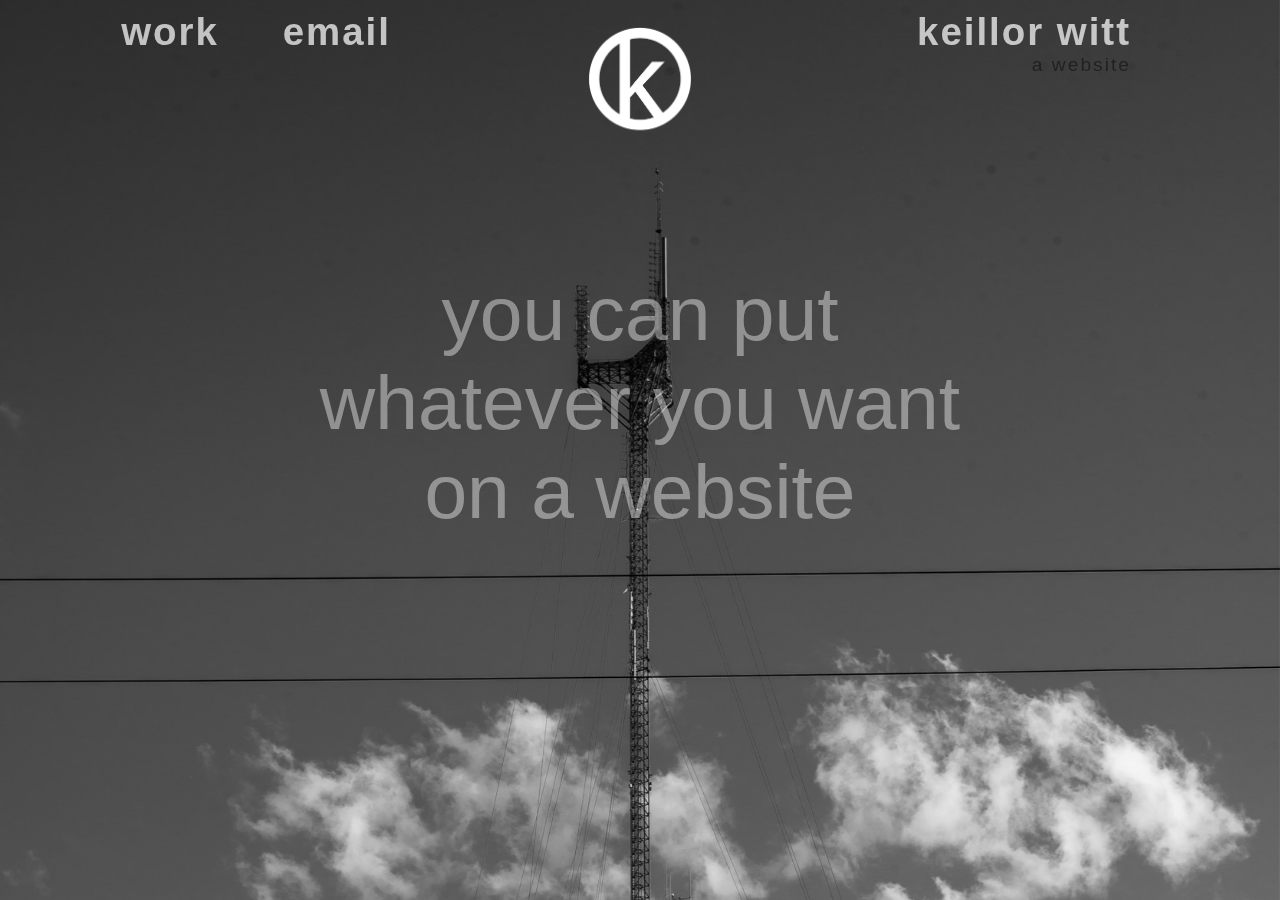
<file: index.html>
<!doctype html>
<html lang="en-US">
<head>
	<meta charset="UTF-8">
	<meta http-equiv="X-UA-Compatible" content="IE=edge">
	<meta name="viewport" content="width=device-width, initial-scale=1">
	<title>keillorwitt</title>
	<link href="style.css" rel="stylesheet" type="text/css">
	<script>var __adobewebfontsappname__="dreamweaver"</script>
	<script src="http://use.edgefonts.net/source-sans-pro:n2:default.js" type="text/javascript"></script>
  <link rel="icon" href="favicon.png">

  </head>

<body>
	<img src="tower_2-2.jpg" id="bkg">

	<div id="top">
		<div class="nav" >
			<div class="work"><a href="work.html" class="darkBkg">work   </a><a href="mailto:keillorwitt@keillorwitt.com" class="darkBkg">email</a></div>
			<div class="whiteIcon"><img src="k_favicon.png" ></div>
			<div class="header"> 
				<div class="title"><a href="index.html" class="darkBkg">keillor witt</a> </div>
				<div class="tagline">a website</div>
			</div>	
		</div>
 	</div>

	<div id="banner">
		<p>you can put <br> whatever you want <br> on  a website</p>
	</div>

</body>	
</html>
</file>
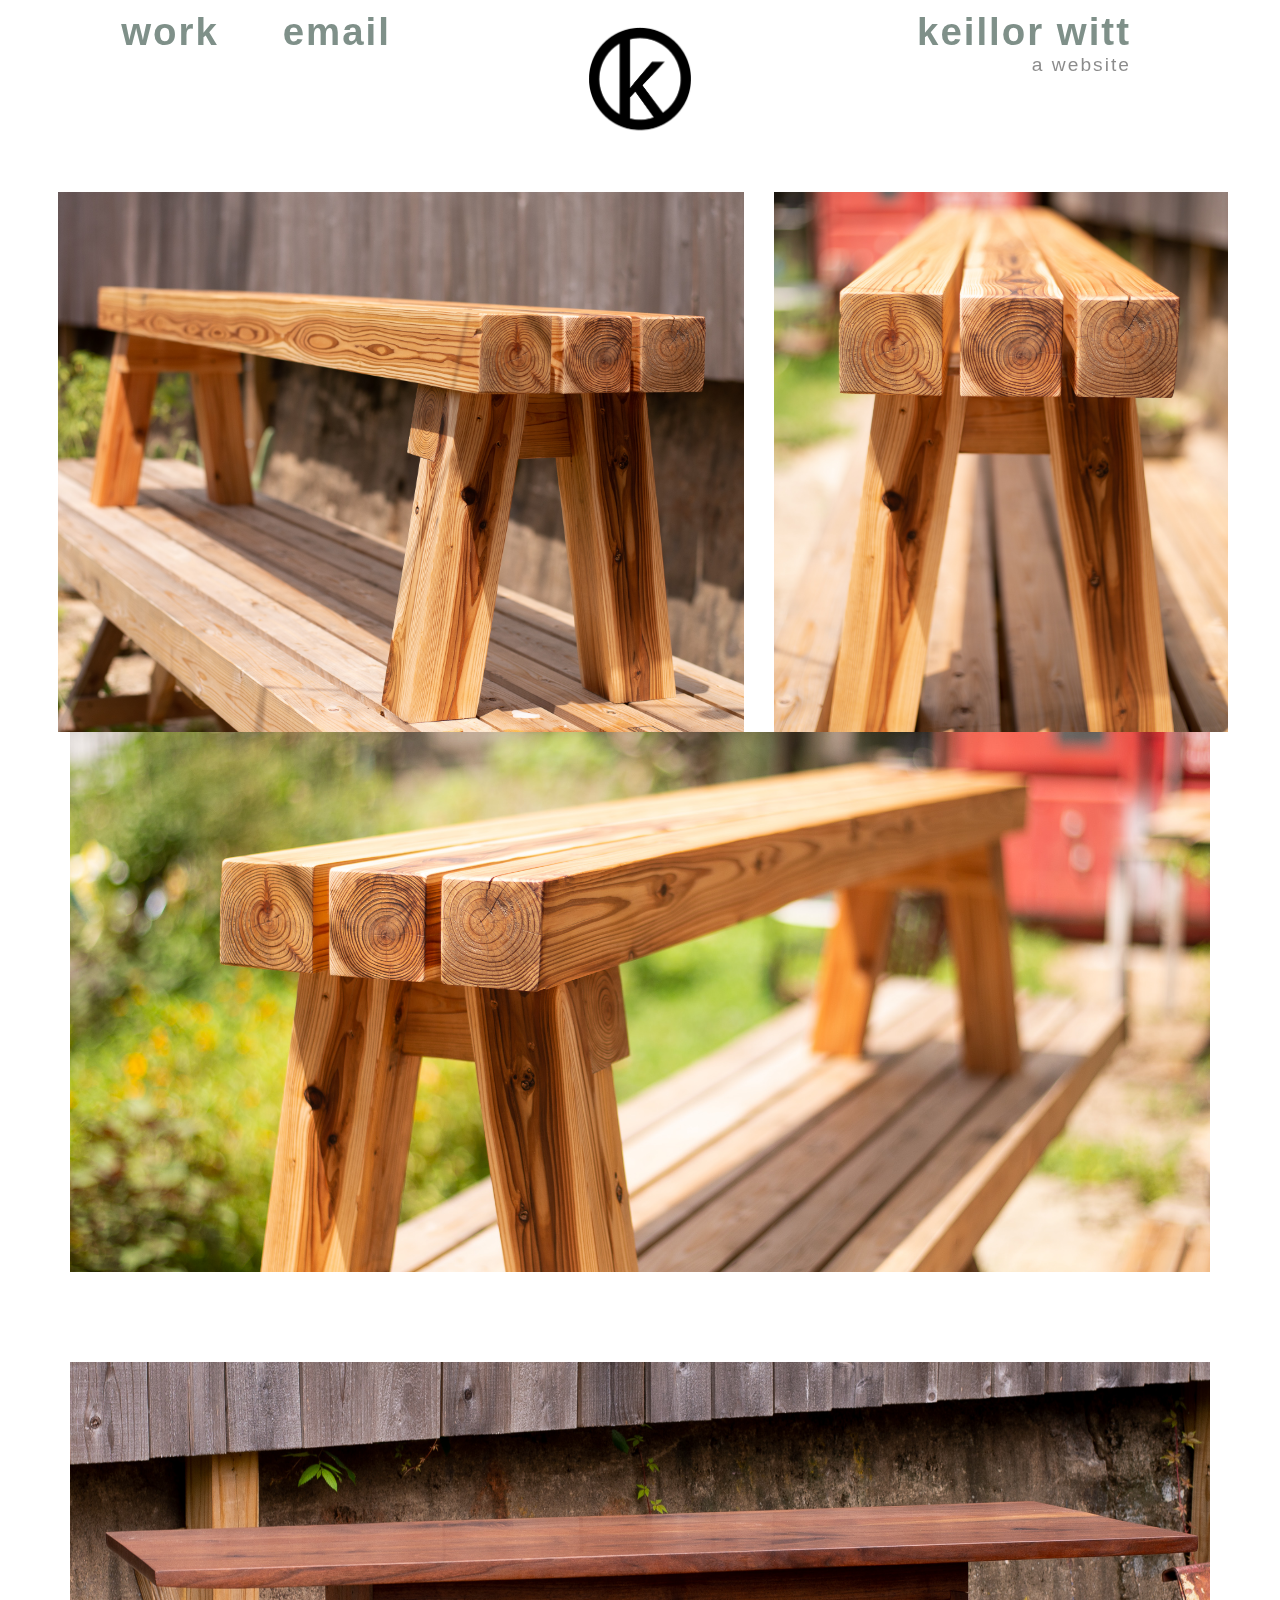
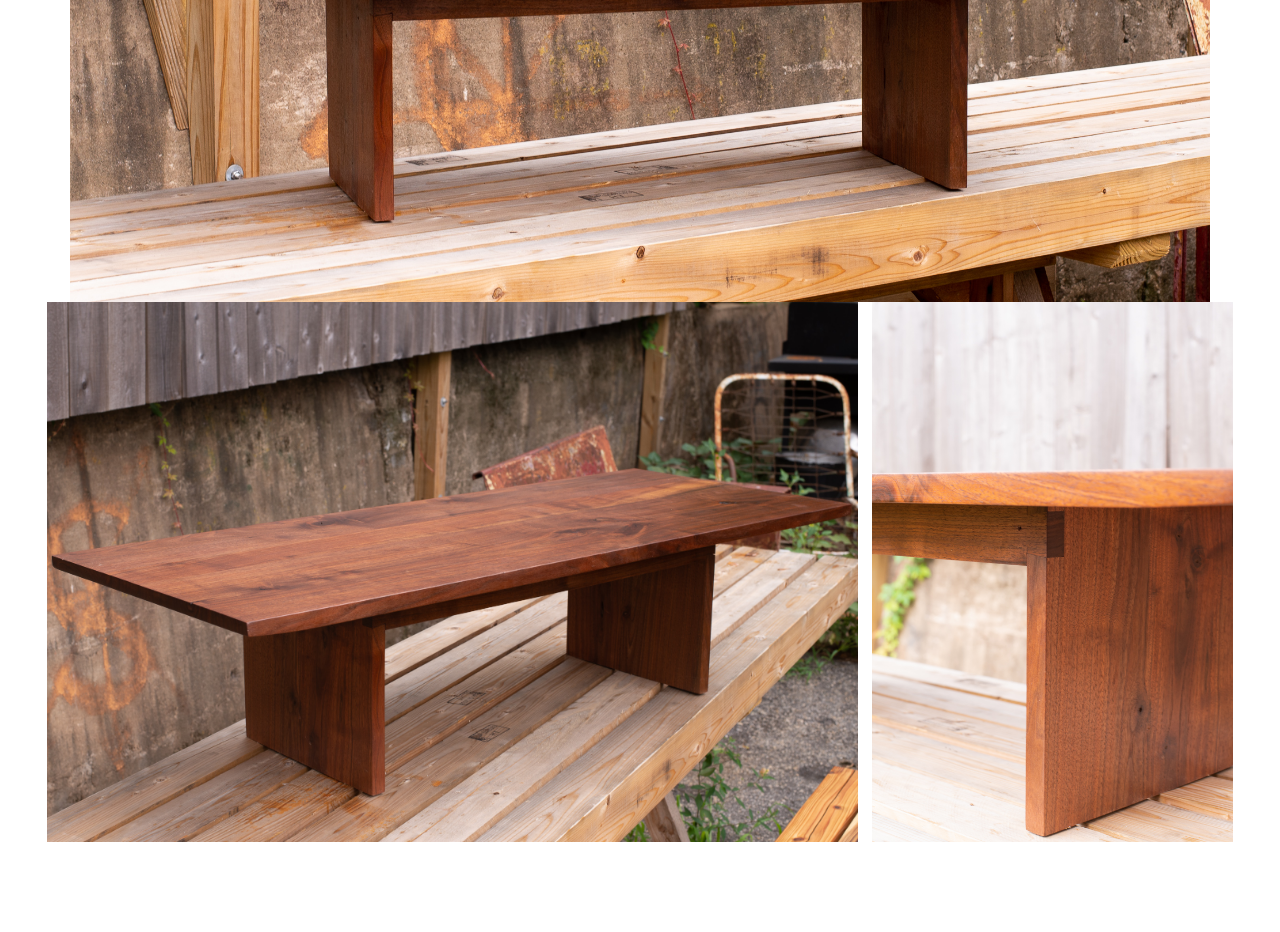
<file: work.html>
<!doctype html>
<html lang="en-US">
<head>
	<meta charset="UTF-8">
	<meta http-equiv="X-UA-Compatible" content="IE=edge">
	<meta name="viewport" content="width=device-width, initial-scale=1">
	<title>keillorwitt</title>
	<link href="style.css" rel="stylesheet" type="text/css">
	<script src="http://use.edgefonts.net/source-sans-pro:n2:default.js" type="text/javascript"></script>
	<style>
	
	</style>
	</head>

<body>

	<div id="top">
		<div class="nav" >
			<div class="work"><a href="work.html" class="lightBkg">work   </a><a href="mailto:keillorwitt@keillorwitt.com" class="lightBkg">email</a></div>
			<div class="icon"><img src="k_favicon.png" ></div>
			<div class="header"> 
				<div class="title"><a href="index.html" class="lightBkg">keillor witt</a> </div>
				<div class="tagline">a website</div>
			</div>	
		</div>
 	</div>

	<div id="portfolio">
		<li><img src="Cedar_Bench_1.jpg"></li>
		<li><img src="Cedar_Bench_3.jpg"></li>
		<li><img src="Cedar_Bench_2.jpg"></li>
	</div>

	<div id="portfolio">
		<li><img src="work_imgs/smallTable1.jpg"></li>
		<li><img src="work_imgs/smallTable2.jpg"></li>
		<li><img src="work_imgs/smallTable-3.jpg"></li>

	</div>
	
</body>
	
</html>
</file>
<file: style.css>
@charset "UTF-8";
body {
	font-family: Arial, Helvetica, sans-serif;
	background-color: rgb(255, 255, 255);
	margin: 0px;
	font-style: normal;
	font-weight: 200;
	text-align: center;
}

#bkg {
	position: fixed; 
	top: 0; 
	left: 0; 
	width: 100vh;
	min-width: 100%;
	min-height: 100%;
	z-index:-100
}

#banner {
	margin: auto;
	font-size: 6vw;
	text-align: center;
	color: #ffffff69;
}


#top{
	display: block;
	width: 90%;
	background-color: #ffffff00;
	margin: auto;
	padding-bottom: 15vw;
}

.nav {
	display: grid;
	grid-template-columns: 2fr  2fr  2fr ;
	grid-gap: 0px;
	padding-top: 10px;
	padding-bottom: 20px;
	position: fixed;
	top: 0;
	margin: auto;
	background-color: #ffffff00;
	width:90%;
	height:auto;
	table-layout: fixed;
}

.nav a{
	border-radius: 0px;
	font-weight: bold;
	letter-spacing: 2px;
	border: 0vw solid #FFFFFF;
	color: #ffffffb6;
	transition: all 0.3s linear;  
	background-color: #ffffff00;
	justify-content: center;
	margin: auto; 
}

.nav a.darkBkg:hover{
	color: #8db6a7b6;
	cursor: pointer;
}

.nav a.lightBkg:hover{
	color: #8db6a7b6;
	cursor: pointer;
}

a.darkBkg:link, a.darkBkg:visited {
    color: #ffffffb6;
    text-decoration: none;
}

a.lightBkg:link, a.lightBkg:visited {
	color: #4b635ab6;
    text-decoration: none;
}

.work {
	text-align:left;
	margin: auto;
	height: 12vw; 
	background-color: #ffffff00;
	font-size: 3vw;
	word-spacing: 4vw;
}

.header {
	text-align: right;
	background-color: #ffffff00;
	margin: auto;
	height: 12vw; 
	
}

.header > .title{
	color: #2f5245b6;
	font-size: 3vw;
	letter-spacing: 2px;
}

.header > .tagline {
	font-size: 1.5vw;
	color: #00000075;
	font-weight: lighter;
	letter-spacing: 2px;
}

.icon{
	margin: auto; 
	background-color: #ffffff00;
}

.whiteIcon{
	margin: auto; 
	background-color: #ffffff00;
	-webkit-filter: invert(100%);
    filter: invert(100%);
}
.icon > img {
	width: 8vw;
	min-width: 40px;
	height: auto; 
}

.whiteIcon > img {
	width: 8vw;
	min-width: 40px;
	height: auto; 
}


#portfolio {
	display: flex;
	flex-wrap: wrap;
	flex-direction: row;
	list-style-type: none;
	justify-content: space-around;
	margin-bottom: 10vh;
	margin-left: auto;
	margin-right: auto;
	max-width: 1200px;
	justify-content: center;
}

li {
	height: 60vh;
	flex: auto;
	flex-grow: 1;
	list-style-type: none;
}
  
li > img {
	max-height: 100%;
	min-width: 95%;
	object-fit: cover;
	vertical-align: bottom;
}

/* Mobile */
@media (max-width: 700px) {
#top{
	padding-bottom: 25vw;
}
#banner{
	font-weight: bolder;
	font-size: 10vw;
}

.icon > img {
	width: 15vw;
	min-width: 40px;
	height: auto; 
	background-color: #00000000;
	margin: auto;
}

.whiteIcon > img {
	width: 15vw;
	min-width: 40px;
	height: auto; 
	background-color: #00000000;
	margin: auto;
}

.work{
	font-size: 5vw;
	word-spacing: 3vw;
}

.header > .title{
	font-size: 3vh;
}

.header > .tagline {
	font-size: 2vh;
}

#portfolio {
	display: grid;
	margin-left: auto;
	margin-right: auto;
}

li {
	height: 95%;
	width: auto;
}
	  
li > img {
	width: 95%;
	height: 95%;
	max-height: 75vh;
	min-width: 0;
}



}
</file>
